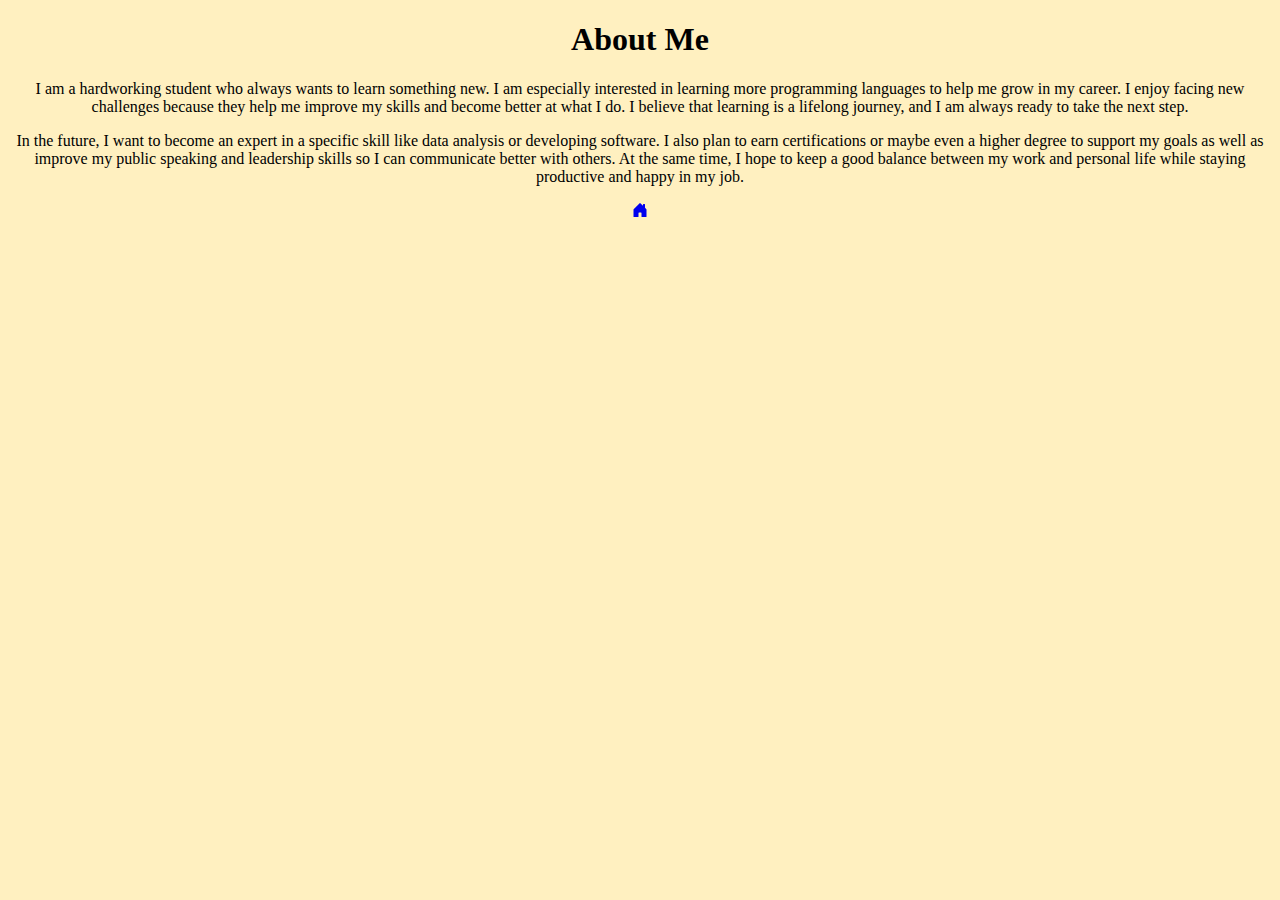
<file: about.html>
<!DOCTYPE html>
<html lang="en">
  <head>
    <meta charset="UTF-8" />
    <meta http-equiv="X-UA-Compatible" content="IE=edge" />
    <meta name="viewport" content="width=device-width, initial-scale=1.0" />
    <title>About Me</title>
    <link rel="preconnect" href="https://fonts.googleapis.com">
    <link rel="preconnect" href="https://fonts.gstatic.com" crossorigin>
    <link rel="stylesheet" href="https://fonts.googleapis.com/css2?family=Montserrat:ital,wght@0,100..900;1,100..900&display=swap">
    <link rel="stylesheet" href="about.css">
  </head>
  <body>
    <h1>About Me</h1>
    <p>
      I am a hardworking student who always wants to learn something new. I am especially interested 
      in learning more programming languages to help me grow in my career. I enjoy facing new challenges 
      because they help me improve my skills and become better at what I do. I believe that learning is a lifelong journey, and I am always ready to take the next step.
    </p>
    <p>
      In the future, I want to become an expert in a specific skill like data analysis or developing software. I also plan to earn certifications or maybe even a higher degree to 
      support my goals as well as improve my public speaking and leadership skills so I can communicate better with others. At the same time, I hope to keep a good balance between 
      my work and personal life while staying productive and happy in my job.
    </p>
    <nav>
      <div class="d-flex flex-column justify-content-center w-100 h-100"></div>
      <link rel="stylesheet" href="https://cdnjs.cloudflare.com/ajax/libs/font-awesome/4.7.0/css/font-awesome.min.css">
      <div class="icon-bar">
        <a href="index.html">
          <svg xmlns="http://www.w3.org/2000/svg" width="16" height="16" fill="currentColor" class="bi bi-house-door-fill" viewBox="0 0 16 16">
            <path d="M6.5 14.5v-3.505c0-.245.25-.495.5-.495h2c.25 0 .5.25.5.5v3.5a.5.5 0 0 0 .5.5h4a.5.5 0 0 0 .5-.5v-7a.5.5 0 0 0-.146-.354L13 5.793V2.5a.5.5 0 0 0-.5-.5h-1a.5.5 0 0 0-.5.5v1.293L8.354 1.146a.5.5 0 0 0-.708 0l-6 6A.5.5 0 0 0 1.5 7.5v7a.5.5 0 0 0 .5.5h4a.5.5 0 0 0 .5-.5"/>
          </svg>
        </a>
      </div>
    </nav>
  </body>
</html>
</file>
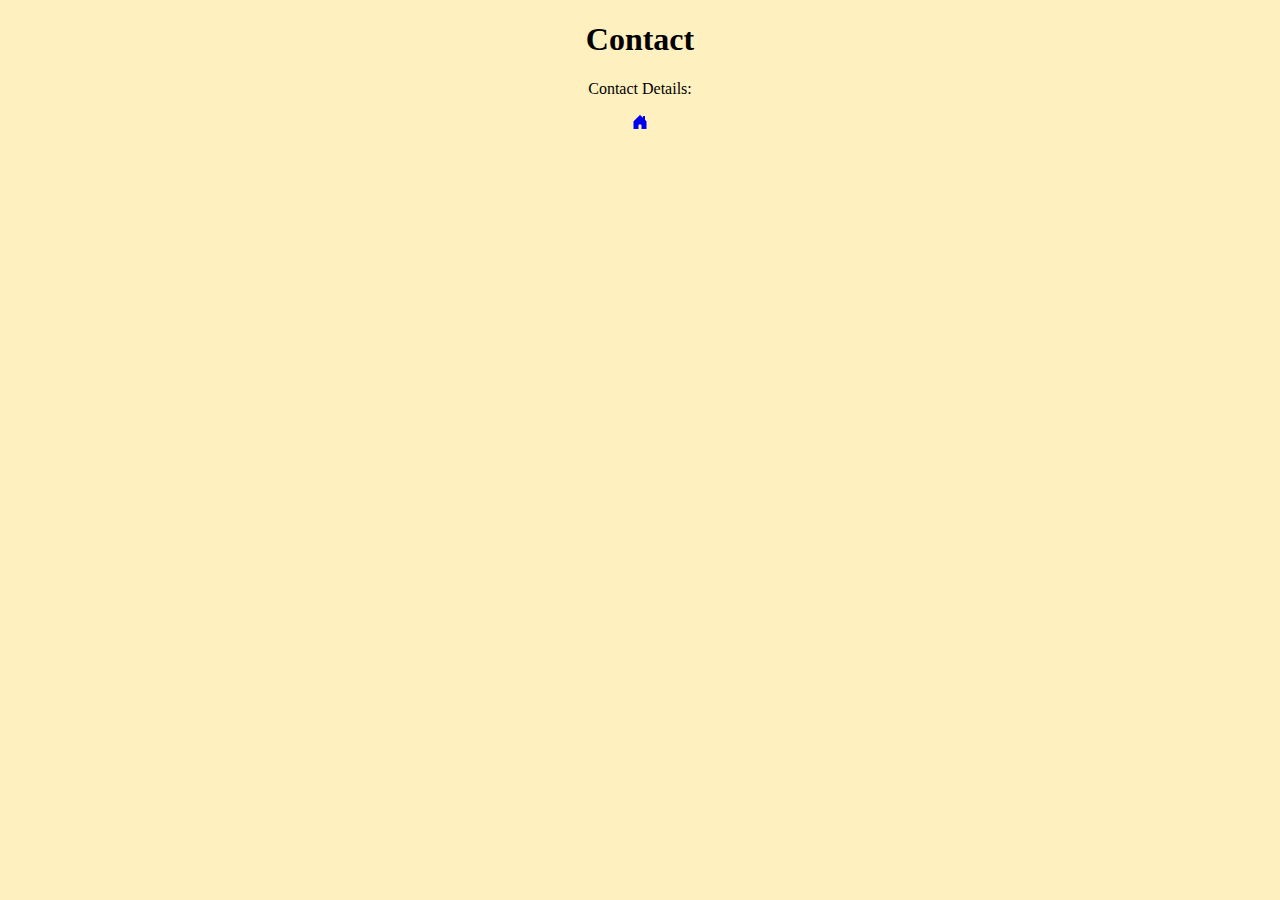
<file: contact.html>
<!DOCTYPE html>
<html lang="en">
  <head>
    <meta charset="UTF-8" />
    <meta http-equiv="X-UA-Compatible" content="IE=edge" />
    <meta name="viewport" content="width=device-width, initial-scale=1.0" />
    <title>Contact</title>
    <link rel="preconnect" href="https://fonts.googleapis.com">
    <link rel="preconnect" href="https://fonts.gstatic.com" crossorigin>
    <link rel="stylesheet" href="https://fonts.googleapis.com/css2?family=Montserrat:ital,wght@0,100..900;1,100..900&display=swap">
    <link rel="stylesheet" href="about.css">
  </head>
  <body>
    <h1>Contact</h1>
    <p>
      Contact Details:
    </p>
    <nav>
      <div class="d-flex flex-column justify-content-center w-100 h-100"></div>
      <link rel="stylesheet" href="https://cdnjs.cloudflare.com/ajax/libs/font-awesome/4.7.0/css/font-awesome.min.css">
      <div class="icon-bar">
        <a href="index.html">
          <svg xmlns="http://www.w3.org/2000/svg" width="16" height="16" fill="currentColor" class="bi bi-house-door-fill" viewBox="0 0 16 16">
            <path d="M6.5 14.5v-3.505c0-.245.25-.495.5-.495h2c.25 0 .5.25.5.5v3.5a.5.5 0 0 0 .5.5h4a.5.5 0 0 0 .5-.5v-7a.5.5 0 0 0-.146-.354L13 5.793V2.5a.5.5 0 0 0-.5-.5h-1a.5.5 0 0 0-.5.5v1.293L8.354 1.146a.5.5 0 0 0-.708 0l-6 6A.5.5 0 0 0 1.5 7.5v7a.5.5 0 0 0 .5.5h4a.5.5 0 0 0 .5-.5"/>
          </svg>
        </a>
      </div>
    </nav>
  </body>
</html>
</file>
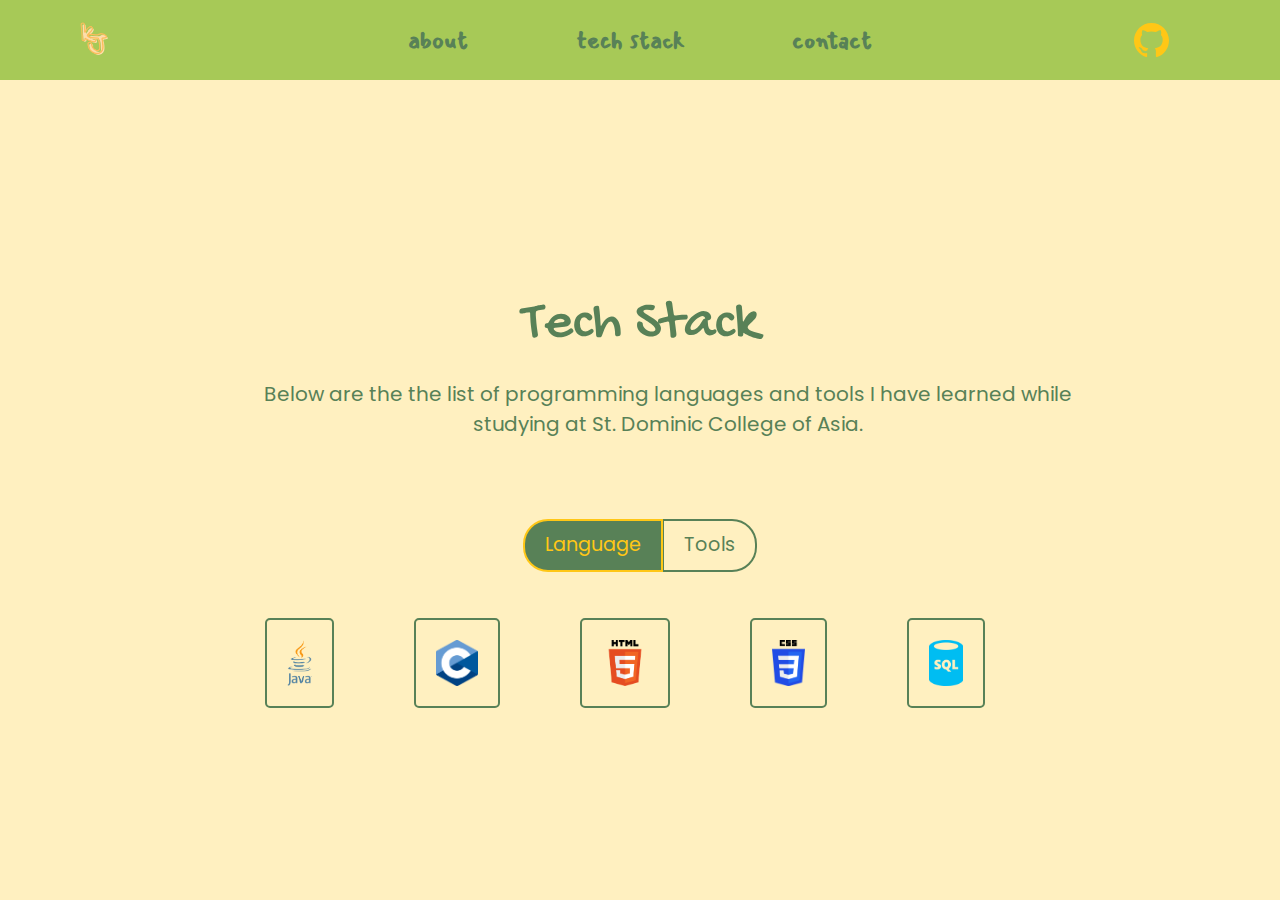
<file: tech-stack.html>
<!DOCTYPE html>
<html lang="en">
  <head>
    <meta charset="UTF-8" />
    <meta http-equiv="X-UA-Compatible" content="IE=edge" />
    <meta name="viewport" content="width=device-width, initial-scale=1.0" />
    <title>Tech Stack</title>
    <link rel="stylesheet" href="https://cdn.jsdelivr.net/npm/bootstrap@5.3.3/dist/css/bootstrap.min.css">
    <link rel="preconnect" href="https://fonts.googleapis.com">
    <link rel="preconnect" href="https://fonts.gstatic.com" crossorigin>
    <link rel="stylesheet" href="https://fonts.googleapis.com/css2?family=Finger+Paint&family=Gochi+Hand&family=Jua&family=Mansalva&family=Poppins:ital,wght@0,100;0,200;0,300;0,400;0,500;0,600;0,700;0,800;0,900;1,100;1,200;1,300;1,400;1,500;1,600;1,700;1,800;1,900&display=swap">
    <link rel="stylesheet" href="https://cdnjs.cloudflare.com/ajax/libs/font-awesome/4.7.0/css/font-awesome.min.css">
    <link rel="stylesheet" href="tech-stack.css">
    <link rel="icon" type="image/png" href="Images/favicon-96x96.png" sizes="96x96" />
    <link rel="icon" type="image/svg+xml" href="Images/favicon.svg" />
    <link rel="shortcut icon" href="Images/favicon.ico" />
    <link rel="apple-touch-icon" sizes="180x180" href="Images/apple-touch-icon.png" />
    <meta name="apple-mobile-web-app-title" content="MyWebSite" />
    <link rel="manifest" href="Images/site.webmanifest" />
  </head>
  <body>
    <nav class="navbar navbar-expand-lg">
      <div class="container-fluid">
        <!-- logo and github mobile ver -->
        <div class="d-flex align-items-center">
          <div class="website-logo-container">
            <a href="index.html"><button class="home-button">
              <img src="Images/transparent-website-logo.png" alt="Home Button Image" class="website-logo">
            </button></a>
          </div>
          <!-- mobile github icon -->
          <div class="github-logo-container ms-2 d-lg-none">
            <a href="https://github.com/khrystelle-jan-esplana"><button class="github-button">
              <svg xmlns="http://www.w3.org/2000/svg" width="16" height="16" fill="currentColor" class="github-icon" viewBox="0 0 16 16">
                <path d="M8 0C3.58 0 0 3.58 0 8c0 3.54 2.29 6.53 5.47 7.59.4.07.55-.17.55-.38 0-.19-.01-.82-.01-1.49-2.01.37-2.53-.49-2.69-.94-.09-.23-.48-.94-.82-1.13-.28-.15-.68-.52-.01-.53.63-.01 1.08.58 1.23.82.72 1.21 1.87.87 2.33.66.07-.52.28-.87.51-1.07-1.78-.2-3.64-.89-3.64-3.95 0-.87.31-1.59.82-2.15-.08-.2-.36-1.02.08-2.12 0 0 .67-.21 2.2.82.64-.18 1.32-.27 2-.27s1.36.09 2 .27c1.53-1.04 2.2-.82 2.2-.82.44 1.1.16 1.92.08 2.12.51.56.82 1.27.82 2.15 0 3.07-1.87 3.75-3.65 3.95.29.25.54.73.54 1.48 0 1.07-.01 1.93-.01 2.2 0 .21.15.46.55.38A8.01 8.01 0 0 0 16 8c0-4.42-3.58-8-8-8"/>
              </svg>
            </button></a>
          </div>
        </div>
        <!-- navbar in desktop -->
        <div class="desktop-nav-container d-none d-lg-flex">
          <ul class="nav-links navbar-nav mx-auto">
            <li class="nav-item"><a class="nav-link" href="about.html">about</a></li>
            <li class="nav-item"><a class="nav-link" href="techstack.html">tech stack</a></li>
            <li class="nav-item"><a class="nav-link" href="contact.html">contact</a></li>
          </ul>
        </div>
        <!-- github desktop ver -->
       <div class="d-flex align-items-center">
      <div class="github-logo-container d-none d-lg-block me-3">
        <a href="https://github.com/khrystelle-jan-esplana"><button class="github-button">
          <svg xmlns="http://www.w3.org/2000/svg" width="16" height="16" fill="currentColor" class="github-icon" viewBox="0 0 16 16">
            <path d="M8 0C3.58 0 0 3.58 0 8c0 3.54 2.29 6.53 5.47 7.59.4.07.55-.17.55-.38 0-.19-.01-.82-.01-1.49-2.01.37-2.53-.49-2.69-.94-.09-.23-.48-.94-.82-1.13-.28-.15-.68-.52-.01-.53.63-.01 1.08.58 1.23.82.72 1.21 1.87.87 2.33.66.07-.52.28-.87.51-1.07-1.78-.2-3.64-.89-3.64-3.95 0-.87.31-1.59.82-2.15-.08-.2-.36-1.02.08-2.12 0 0 .67-.21 2.2.82.64-.18 1.32-.27 2-.27s1.36.09 2 .27c1.53-1.04 2.2-.82 2.2-.82.44 1.1.16 1.92.08 2.12.51.56.82 1.27.82 2.15 0 3.07-1.87 3.75-3.65 3.95.29.25.54.73.54 1.48 0 1.07-.01 1.93-.01 2.2 0 .21.15.46.55.38A8.01 8.01 0 0 0 16 8c0-4.42-3.58-8-8-8"/>
          </svg>
        </button></a>
      </div>
      <!-- hamburger menu button -->
      <button class="navbar-toggler" type="button" data-bs-toggle="collapse" data-bs-target="#navbarContent">
        <span class="navbar-toggler-icon"></span>
      </button>
    </div>
        <!-- collapsible menu in mobile -->
        <div class="collapse navbar-collapse" id="navbarContent">
          <ul class="nav-links navbar-nav d-lg-none">
            <li class="nav-item"><a class="nav-link" href="about.html">about</a></li>
            <li class="nav-item"><a class="nav-link" href="techstack.html">tech stack</a></li>
            <li class="nav-item"><a class="nav-link" href="contact.html">contact</a></li>
          </ul>
        </div>
      </div>
    </nav>
    <main>
      <div class="main-wrapper fade-slide-in">
        <h1>Tech Stack</h1>
        <p>
          Below are the the list of programming languages and tools I have learned while studying at St. Dominic College of Asia. 
        </p>
        <div class="container mt-4">
          <div class="btn-group mb-3">
            <button class="btn toggle-btn active" onclick="showContent('languages', this)">Language</button>
            <button class="btn toggle-btn" onclick="showContent('tools', this)">Tools</button>
          </div>
        
          <div id="languages" class="logo-images">
            <img src="Images/javalogo.png" alt="Java Logo">
            <img src="Images/c-logo.png" alt="C Logo">
            <img src="Images/html-logo.png" alt="HTML Logo">
            <img src="Images/css-logo.png" alt="CSS Logo">
            <img src="Images/sql.png" alt="SQL Logo">
          </div>          
        
          <div id="tools" class="logo-images" style="display: none;">
            <img src="Images/vscode-logo.png" alt="Visual Studio Logo">
            <img src="Images/netbeans-logo.png" alt="Apache Netbeans Logo">
            <img src="Images/oracleapex.png" alt="Oracle Apex Logo">
            <img src="Images/AS-logo.png" alt="Android Studio Logo">
            <img src="Images/gitimg.png" alt="Git Logo">
          </div>
        </div>  
      </div>
    </main>
    <script>
      function showContent(idToShow, clickedButton) {
      const sections = document.querySelectorAll('.logo-images');
      sections.forEach(section => section.style.display = 'none');

      document.getElementById(idToShow).style.display = 'block';

      const buttons = document.querySelectorAll('.toggle-btn');
      buttons.forEach(btn => btn.classList.remove('active'));
      clickedButton.classList.add('active');
      }
    </script>
    <script src="https://cdn.jsdelivr.net/npm/@popperjs/core@2.11.6/dist/umd/popper.min.js"></script>
    <script src="https://cdn.jsdelivr.net/npm/bootstrap@5.3.3/dist/js/bootstrap.min.js"></script>
    <script>
      let lastScrollTop = 0;
      const navbar = document.querySelector('.navbar');
      window.addEventListener('scroll', function () {
        const currentScroll = window.pageYOffset || document.documentElement.scrollTop;
        if (currentScroll > lastScrollTop) {
          navbar.classList.add('hidden');
        } else {
          navbar.classList.remove('hidden');
        }
        lastScrollTop = currentScroll <= 0 ? 0 : currentScroll;
      });

      document.addEventListener('click', function(event) {
      const navbar = document.querySelector('.navbar');
      const isClickInside = navbar.contains(event.target);
      
      if (!isClickInside) {
        const collapse = bootstrap.Collapse.getInstance(document.querySelector('.navbar-collapse'));
        if (collapse && collapse._isShown()) {
          collapse.hide();
          }
        }
      });
    </script>  
    <!-- page transition -->
    <script>
      document.body.classList.add('page-enter');
      requestAnimationFrame(() => {
        document.body.classList.add('page-enter-active');
      });

      document.querySelectorAll('a[href]').forEach(link => {
        const url = new URL(link.href, location.href);
        const isSameOrigin = url.origin === location.origin;
        if (isSameOrigin && !link.target && !link.hasAttribute('download')) {
          link.addEventListener('click', e => {
            e.preventDefault();
            document.body.classList.add('page-exit');
            requestAnimationFrame(() => {
              document.body.classList.add('page-exit-active');
              setTimeout(() => {
                window.location.href = link.href;
              }, 400);
            });
          });
        }
      });
    </script>
    <!-- contents animation -->
    <script>
      const observer = new IntersectionObserver(entries => {
        entries.forEach(entry => {
          if (entry.isIntersecting) {
            entry.target.classList.add('visible');
          }
        });
      }, {
        threshold: 0.1
      });

      document.querySelectorAll('.fade-slide-in').forEach(el => {
        observer.observe(el);
      });
    </script>
  </body>
</html>
</file>
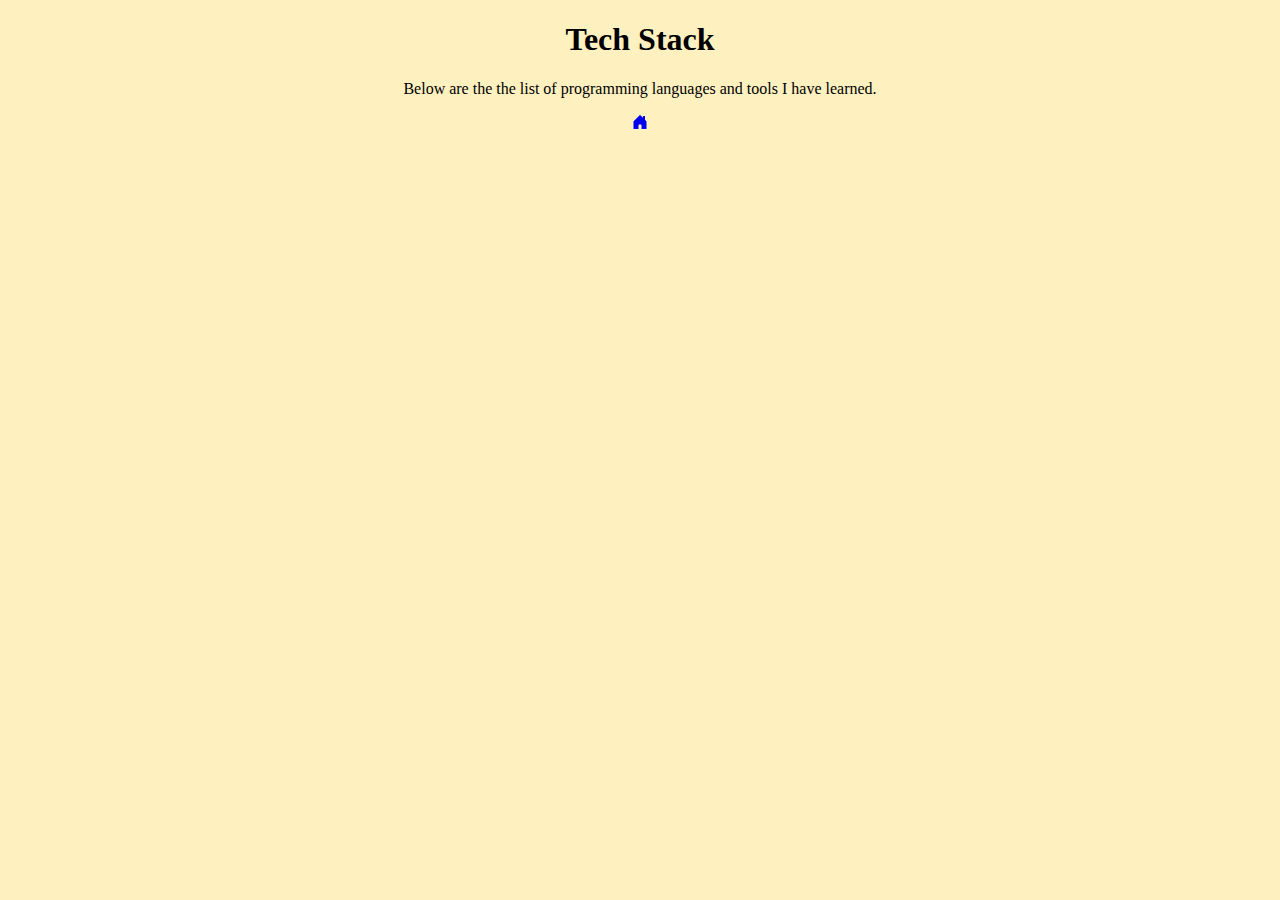
<file: techstack.html>
<!DOCTYPE html>
<html lang="en">
  <head>
    <meta charset="UTF-8" />
    <meta http-equiv="X-UA-Compatible" content="IE=edge" />
    <meta name="viewport" content="width=device-width, initial-scale=1.0" />
    <title>Tech Stack</title>
    <link rel="preconnect" href="https://fonts.googleapis.com">
    <link rel="preconnect" href="https://fonts.gstatic.com" crossorigin>
    <link rel="stylesheet" href="https://fonts.googleapis.com/css2?family=Montserrat:ital,wght@0,100..900;1,100..900&display=swap">
    <link rel="stylesheet" href="about.css">
  </head>
  <body>
    <h1>Tech Stack</h1>
    <p>
      Below are the the list of programming languages and tools I have learned.
    </p>
    <nav>
      <div class="d-flex flex-column justify-content-center w-100 h-100"></div>
      <link rel="stylesheet" href="https://cdnjs.cloudflare.com/ajax/libs/font-awesome/4.7.0/css/font-awesome.min.css">
      <div class="icon-bar">
        <a href="index.html">
          <svg xmlns="http://www.w3.org/2000/svg" width="16" height="16" fill="currentColor" class="bi bi-house-door-fill" viewBox="0 0 16 16">
            <path d="M6.5 14.5v-3.505c0-.245.25-.495.5-.495h2c.25 0 .5.25.5.5v3.5a.5.5 0 0 0 .5.5h4a.5.5 0 0 0 .5-.5v-7a.5.5 0 0 0-.146-.354L13 5.793V2.5a.5.5 0 0 0-.5-.5h-1a.5.5 0 0 0-.5.5v1.293L8.354 1.146a.5.5 0 0 0-.708 0l-6 6A.5.5 0 0 0 1.5 7.5v7a.5.5 0 0 0 .5.5h4a.5.5 0 0 0 .5-.5"/>
          </svg>
        </a>
      </div>
    </nav>
  </body>
</html>
</file>
<file: about.css>
body {
  text-align: center;
  margin: 0;
  padding: 0;
  background-color: #fff0c0;
}

.navbar {
  position: fixed;
  top: 0;
  width: 100%;
  height: 80px;
  background-color: #a7c957;
  padding: 0;
  align-items: center;
  z-index: 1000;
  transition: top 0.3s;
}

.navbar.hidden {
  top: -100px;
}

.navbar ul {
  list-style: none;
  margin: 0;
  padding: 0;
  display: flex;
  flex-direction: row;
  justify-content: space-around;
  align-items: center;
}

.navbar li {
  margin: 0 1rem;
}

.navbar a {
  color: #588157;
  text-decoration: none;
  font-family: 'Mansalva';
  font-weight: bold;
  font-size: 1.5rem;
}

.img-frame {
  display: flex;
  align-items: center;
  justify-content: center;
  padding: 4px;
  /* background-color: white; 
  border-radius: 50%;        */
  width: 80px;              
  height: 80px;
  /* box-shadow: 0 0 5px rgba(0,0,0,0.2);  */
}

.github-frame {
  display: flex;
  align-items: center;
  justify-content: center;
  padding: 4px;
  /* background-color: white; 
  border-radius: 50%;        */
  width: 50px;              
  height: 50px;
  /* box-shadow: 0 0 5px rgba(0,0,0,0.2);  */
}

.home-logo, .github-icon {
  width: 100%;    
  height: 100%;
  object-fit: cover;
  border-radius: 50%;
}

.img-button, .github-button {
  background: none;
  border: none;
  padding: 0;
  cursor: pointer;
  display: flex;
  align-items: center;
  justify-content: center;
}

.navbar a:hover {
  background-color: #ffc716;
  border-radius: 50px;
  padding: 10px;
}

.img-frame {
  transition: transform 0.3s ease, box-shadow 0.3s ease;
}

/* p {
  margin-left: 10px;
  font-size: 20px;
  padding: 10px;
  text-align: left;
} */

main {
  padding-top: 100px;
}

.about-container {
  display: flex;
  padding: 3rem 2rem;
  background-color: #fff0c0;
}

.text-section {
  flex: 1;
  padding-right: 2rem;
}

.text-section h2 {
  color: #ffc716;
  margin-top: 50px;
  font-family: 'Gochi Hand';
}

.text-section h2:hover {
  color: #588157;
}

.text-section h1 {
  color: #588157;
  margin-bottom: 1rem;
  font-family: 'Poppins';
}

.text-section p {
  color: #588157;
  line-height: 1.5;
  text-align: left;
  font-family: 'Poppins';
}

.certification-container {
  display: flex;
  padding: 3rem 2rem;
  background-color: #fff0c0;
}

.text-certif h1 {
  color: #ffc716;
  margin-top: 50px;
  font-family: 'Gochi Hand';
  text-align: center;
}

.text-certif h1:hover{
  color: #588157;
}

.text-certif p{
  color: #588157;
  line-height: 1.5;
  text-align: left;
  font-family: 'Poppins';
}



/* .img-section {
  flex: 1;
  display: flex;
  align-items: center;
  justify-content: center;
  transition: transform 0.3s ease;
  perspective: 800px;
}

.img-section img {
  width: 250px;
  height: 250px;
  padding-top: 15%;
  transition: transform 0.3s ease;
  border: 5px solid red;
}

.img-section:hover img {
  transform: rotateZ(5deg) rotateY(-5deg);
}

.img-section:hover::after {
  content: "Call me Telle for short!";
  position: absolute;
  background: #264653;
  color: white;
  padding: 0.5rem 1rem;
  border-radius: 10px;
  top: 90%;
  left: 50%;
  transform: translateX(-50%);
  white-space: nowrap;
} */
</file>
<file: tech-stack.css>
body {
  text-align: center;
  background-color: #fff0c0;
  margin: 0;
  padding: 0;
}

/* page transition and content animation */
body.page-enter {
  opacity: 0;
  transform: translateY(20px);
  transition: opacity 0.6s ease, transform 0.6s ease;
}

body.page-enter-active {
  opacity: 1;
  transform: translateY(0);
}

body.page-exit {
  opacity: 1;
  transition: opacity 0.4s ease;
}

body.page-exit-active {
  opacity: 0;
}

.fade-slide-in {
  opacity: 0;
  transform: translateY(20px);
  transition: opacity 0.6s ease-out, transform 0.6s ease-out;
}

.fade-slide-in.visible {
  opacity: 1;
  transform: translateY(0);
}

/* navbar */
.navbar {
  position: fixed;
  top: 0;
  width: 100%;
  height: 80px;
  background-color: #a7c957;
  padding: 0;
  align-items: center;
  z-index: 1000;
  transition: top 0.3s;
}

.navbar.hidden {
  top: -100px;
}

.container-fluid {
  display: flex;
  justify-content: space-between;
  align-items: center;
  padding: 0 20px;
  height: 100%;
  width: 100%;
  position: relative;
}

.d-flex.align-items-center:first-child {
  flex: 25;
}

.d-flex.align-items-center:last-child {
  flex: 1;
  justify-content: flex-end;
}

.d-flex.align-items-center {
  gap: 15px;
}

.d-none.d-lg-flex.mx-auto {
  flex: 1; 
  justify-content: center;
}

.desktop-nav-container {
  position: absolute;
  left: 50%;
  transform: translateX(-50%);
}

.desktop-nav-center {
  position: absolute;
  left: 50%;
  transform: translateX(-50%);
}

.navbar ul {
  list-style: none;
  margin: 0;
  padding: 0;
  display: flex;
  flex-direction: row;
  justify-content: space-around;
  align-items: center;
}

.navbar li {
  margin: 0 1rem;
}

.navbar a {
  color: #588157;
  text-decoration: none;
  font-family: 'Mansalva';
  font-weight: bold;
  font-size: 1.5rem;
}

.navbar ul {
  display: flex;
}

.nav-links {
  display: flex;
  gap: 60px;
  flex-direction: row;
  align-items: center;
  list-style: none;
  font-family: 'Mansalva';
  font-size: 1.3rem;
  margin: 0;
  padding: 0;
}

.nav-links a {
  text-decoration: none;
  color: #588157;
  font-weight: bold;
  padding: 8px;
}

.nav-links a:hover {
  background-color: #ffc716;
  border-radius: 25px;
}

.navbar-nav {
  display: flex;
  gap: 60px;
}

.home-button {
  background-color: transparent;
  border: none;
  border-radius: 50%;
}

.website-logo-container {
  display: flex;
  align-items: center;
}

.website-logo {
  width: 70px;
  height: 70px;
}

.github-logo-container {
  margin-left: px;
}

.github-button {
  display: flex;
  align-items: center;
  justify-content: center;
  background-color: transparent;
  border-radius: 50%;
  border: none;
  padding: 0;
}

.github-icon {
  width: 35px;
  height: 35px;
  color: #ffc716;
}

.github-icon:hover {
  color: #333;
}

.navbar-toggler {
  border: none;
  padding: 0.5rem;
}

.navbar-toggler:focus {
  box-shadow: none;
  outline: none;
}

.navbar-toggler-icon {
  background-image: url("data:image/svg+xml,%3csvg xmlns='http://www.w3.org/2000/svg' viewBox='0 0 30 30'%3e%3cpath stroke='rgba%2888, 129, 87, 1%29' stroke-linecap='round' stroke-miterlimit='10' stroke-width='2' d='M4 7h22M4 15h22M4 23h22'/%3e%3c/svg%3e");
  width: 1.5em;
  height: 1.5em;
}

main {
  padding-top: 100px;
}

p {
  margin-left: 55px;
  margin-bottom: 80px;
  font-size: 20px;
  text-align: center;
  font-family: 'Poppins';
  color: #588157;
}

h1 {
  margin: 0 0 20px 0;
  font-family: 'Gochi Hand';
  font-weight: 400;
  font-size: 3.5rem;
  text-align: center;
  color: #588157;
  scroll-margin-top: 100px;
  font-size: clamp(2rem, 5vw, 3.5rem);
}

.content-section {
  transition: opacity 0.3s ease;
}

main {
  min-height: 100vh; 
  display: flex;
  align-items: center;
  justify-content: center;
}

.main-wrapper {
  text-align: center;
  max-width: 1000px;
  padding: 0 30px;
}

.container {
  display: flex;
  flex-direction: column;
  align-items: center; 
  justify-content: center;
  margin: 0 auto;
}


.btn {
  font-family: 'Poppins';
  color: #ffc716;
  background-color: transparent;
  font-size: 1.2rem;
  padding: 10px;
  border: 2px solid #588157;
  border-radius: 25px;
}

.btn-group {
  display: flex;
  justify-content: center;
  flex-wrap: wrap;
  gap: 0px;
  margin-bottom: 20px;
}

.toggle-btn {
  font-family: 'Poppins';
  font-size: 1.2rem;
  padding: 10px 20px;
  background-color: transparent;
  border: 2px solid #588157;
  color: #588157;
  cursor: pointer;
  transition: background-color 0.3s ease, color 0.3s ease;
}

.toggle-btn.active {
  background-color: #588157;
  color: #ffc716;
}

.toggle-btn:not(.active):hover {
  background-color: rgba(88, 129, 87, 0.1); 
}

.logo-container {
  position: relative;
  display: flex;
  flex-direction: column;
  align-items: center;
  cursor: pointer;
  transition: transform 0.3s;
}

.logo-text {
  margin-top: 1.5rem;
  padding: 8px 10px;
  border: 2px solid #ffc716;
  border-radius: 5px;
  background-color: #588157;
  color: #ffc716;
  font-family: 'Poppins', sans-serif;
  font-size: 0.8rem;
  opacity: 0;
  transform: translateY(10px);
  transition: opacity 0.3s ease, transform 0.3s ease;
  text-align: center;
  width: max-content;
  max-width: 120px;
}

.logo-container:hover .logo-text {
  opacity: 1;
  transform: translateY(0);
}

.logo-images {
  display: flex;
  flex-wrap: wrap;
  gap: 30px 50px;
  margin-top: 30px;
  justify-content: center;
}

.logo-images img {
  height: 90px;
  width: auto;
  padding: 20px;
  margin-right: 30px;
  object-fit: contain;
  border: 2px solid #588157;
  border-radius: 5px;
  background-color: transparent;
  transition: transform 0.3s ease, box-shadow 0.3s ease;
}

.logo-images img:hover {
  box-shadow: 10px 10px 0px rgb(245, 191, 98);
}

@media (max-width: 768px) {
  main {
    padding-top: 100px;
  }

  h1 {
    font-size: 3rem;
    margin-left: 20px;
    margin-right: 20px;
  }

  p {
    font-size: 1.5rem;
    margin-left: 20px;
    margin-right: 20px;
  }

  .logo-images {
    flex-direction: column;
    align-items: center;
  }

  .logo-images img {
    height: 100px;
    margin: 10px 0;
    padding: 10px;
    width: 95%;
    max-width: 300px;
  }

  .main-wrapper {
    padding: 0 15px;
  }

  .navbar-collapse {
    position: absolute;
    top: 100%; 
    right: 20px; 
    width: auto; 
    min-width: 200px; 
    background-color: #a7c957;
    padding: 15px;
    border-radius: 10px; 
    box-shadow: 0 5px 15px rgba(0,0,0,0.2); 
    z-index: 999;
  }
  
  .nav-links {
    flex-direction: column;
    gap: 15px;
    width: 100%;
    text-align: right; 
  }
  
  .nav-links a {
    padding: 8px 15px;
    display: block;
    transition: all 0.3s ease;
  }
  
  .nav-links a:hover {
    background-color: #ffc716;
    border-radius: 25px;
    transform: translateX(-5px); 
  }
  
  .navbar-collapse.collapsing,
  .navbar-collapse.show {
    background-color: #a7c957;
  }

  .navbar-collapse {
    right: 2rem;
    min-width: 250px;
  }
  .website-logo {
    width: 60px;
    height: 60px;
  }

}

/* for mobile */
@media (max-width: 480px) {
  .container-fluid {
    padding: 0 1rem;
  }
  .navbar-collapse {
    right: 1rem;
    min-width: 200px;
  }
  .website-logo {
    width: 50px;
    height: 50px;
  }
}

/* for extra small mobile */
@media (max-width: 320px) {
  .container-fluid {
    padding: 0 0.5rem;
  }
  .navbar-toggler {
    padding: 0.25rem;
  }
}

/* for hamburger menu on mobile */
@media (max-width: 992px) {
  .navbar-collapse {
    position: absolute;
    top: 100%;
    right: 20px;
    width: auto;
    min-width: 220px;
    background-color: #a7c957;
    padding: 15px 25px;
    border-radius: 12px;
    box-shadow: 0 5px 25px rgba(0,0,0,0.15);
    z-index: 1000;
  }

  .navbar-collapse .nav-links {
    display: flex;
    flex-direction: column;
    gap: 12px;
    width: 100%;
    margin: 0;
    padding: 0;
  }

  .navbar-collapse .nav-links li {
    width: 100%;
    display: block;
  }

  .navbar-collapse .nav-links a {
    display: block;
    font-size: 1.2rem;
    font-weight: 600;
    letter-spacing: 0.5px;
    padding: 12px 18px;
    margin: 2px 0;
    text-align: right;
    width: 100%;
    box-sizing: border-box;
  }

  .navbar-collapse .nav-links a:hover,
  .navbar-collapse .nav-links a:focus {
    background-color: #ffc716;
    transform: none; 
  }
}

/* for desktop */
@media (min-width: 992px) {
  .navbar-collapse {
    display: none !important;
  }
  
  .d-none.d-lg-flex {
    display: flex !important;
  }
  
  .github-logo-container.d-none.d-lg-block {
    flex: 0 0 auto;
    margin-left: auto;
  }

  .container-fluid {
    justify-content: space-between;
    flex-wrap: nowrap;
  }

  .d-flex.align-items-center {
    flex: 0 0 auto;
  }

  .d-none.d-lg-flex.mx-auto {
    margin-left: auto !important;
    margin-right: auto !important;
    flex: 0 0 auto;
  }

  .navbar-toggler {
    display: none;
  }

  .navbar {
    padding: 0 2rem;
  }

  .nav-links {
    gap: 60px;
  }

  .github-logo-container {
    margin-left: auto;
  }
  
  .logo-text {
    margin-right: 2rem;
  }
}
</file>
